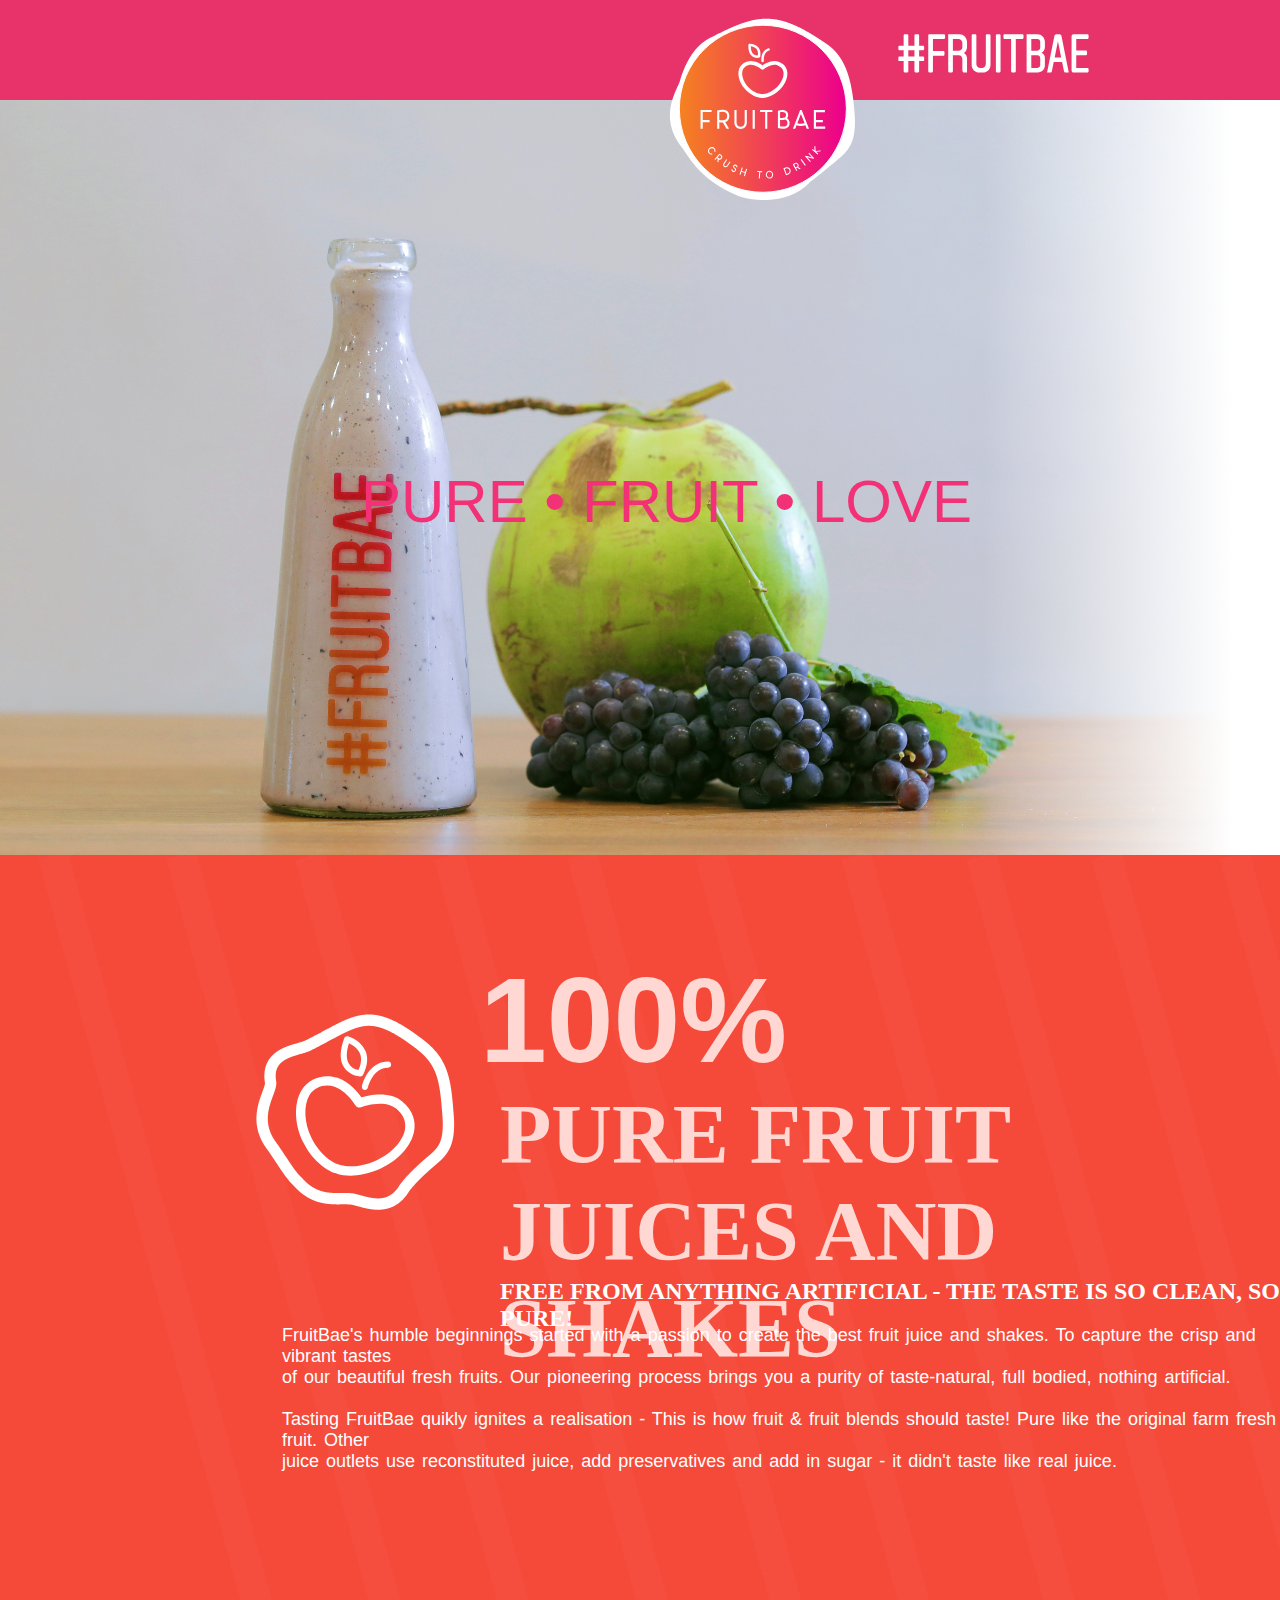
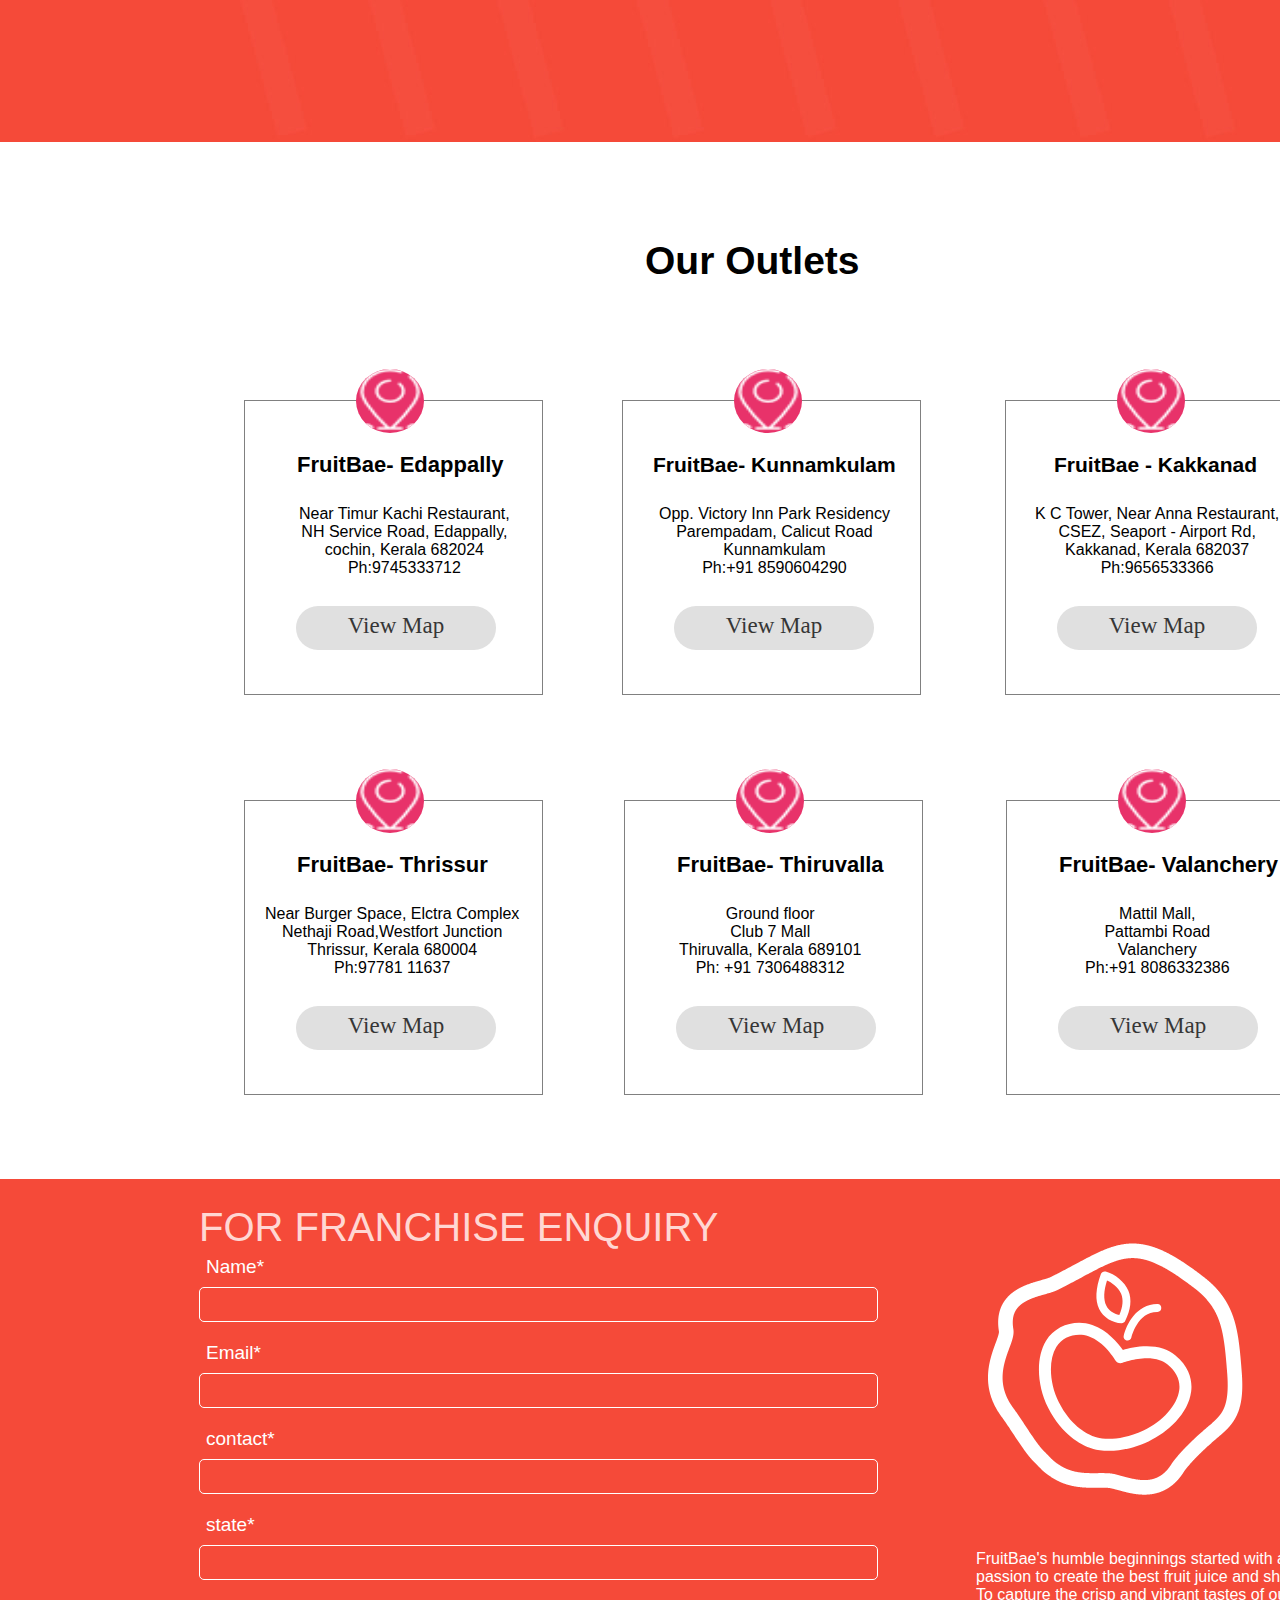
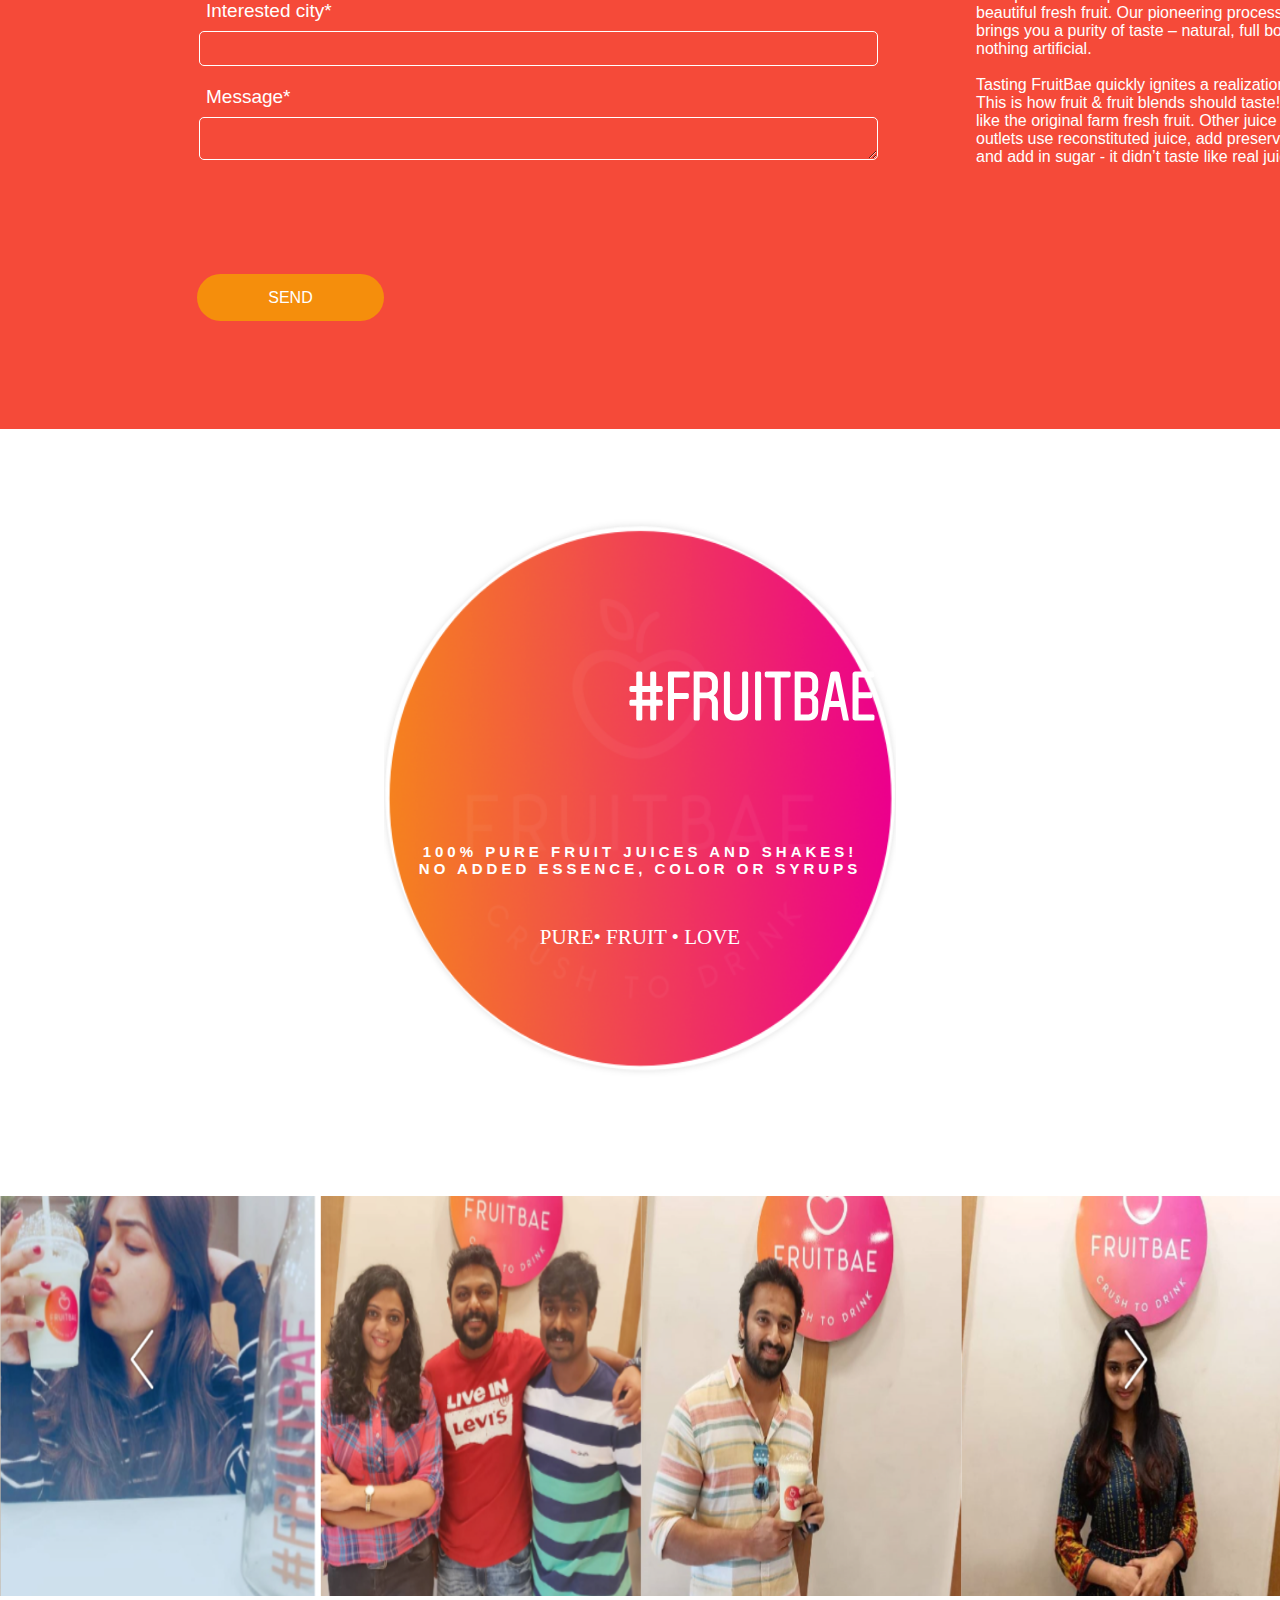
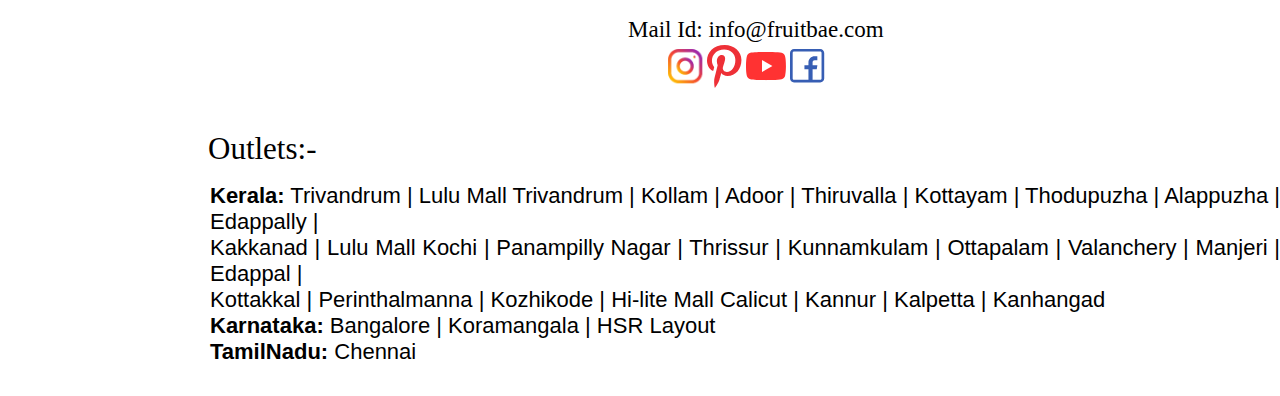
<file: index.html>
<!DOCTYPE html>
<html lang="en">
<head>
    <meta charset="UTF-8">
    <meta http-equiv="X-UA-Compatible" content="IE=edge">
    <meta name="viewport" content="width=device-width, initial-scale=1.0">
    <title>FRUIT BAE</title>
    <link rel="stylesheet" href="style.css" type="text/css">
</head>

<body>
    <div class="main">
        <div class="container">
            <img src="logo.svg" alt="">
            
        </div>
        <div class="fruit">
            <img src="fruitbeas.svg"alt="">
        </div>
    </div>
    <div class="banner">
        <img src="banner1.png" alt="">
        <h2 class="">PURE • FRUIT • LOVE</h2>
    </div>
    <div class="banner2">
        <img src="bannera.jpg" alt="">
        <img class="imgapple" src="inside.svg"alt="">
        <div class="container1">
            <h5>100%</h5>
            <h1>PURE FRUIT JUICES AND SHAKES</h1>
            <h6>FREE FROM ANYTHING ARTIFICIAL - THE TASTE IS SO CLEAN, SO PURE!</h6>
            <p>FruitBae's humble beginnings started with a passion to create the best fruit juice and shakes. To capture the crisp and vibrant tastes<br> of our beautiful fresh fruits. Our pioneering process brings you a purity of taste-natural, full bodied, nothing artificial.<br><br>Tasting FruitBae quikly ignites a realisation - This is how fruit & fruit blends should taste! Pure like the original farm fresh fruit. Other<br> juice outlets use reconstituted juice, add preservatives and add in sugar - it didn't taste like real juice.</p>
        </div>
    </div>
    <div class="container2">
        <div class="one">
            <img src="loc.png"alt="">
            <h1>FruitBae- Edappally</h1>
            <p>Near Timur Kachi Restaurant,<br>NH Service Road, Edappally,<br>cochin, Kerala 682024<br> Ph:9745333712</p>
            <a target="_blank" class="the-firt" href="https://goo.gl/maps/JqGmTxQUNU82">View  Map</a>
        </div>
    
    
        <div class="two">
            <img src="loc.png"alt="">
            <h1>FruitBae- Kunnamkulam</h1>
            <p>Opp. Victory Inn Park Residency<br>Parempadam, Calicut Road<br> Kunnamkulam<br> Ph:+91 8590604290</p>
            <a target="_blank" class="the-firt" href="https://goo.gl/maps/JqGmTxQUNU82">View  Map</a>
        </div>
    

        <div class="three">
            <img src="loc.png"alt="">
            <h1>FruitBae - Kakkanad</h1>
            <p>K C Tower, Near Anna Restaurant,<br>CSEZ, Seaport - Airport Rd,<br>Kakkanad, Kerala 682037<br>Ph:9656533366</p>
            <a target="_blank" class="the-firt" href="https://goo.gl/maps/JqGmTxQUNU82">View  Map</a>
        </div>
        <div class="four">
            <img src="loc.png"alt="">
            <h1>FruitBae- Thrissur</h1>
            <p>Near Burger Space, Elctra Complex<br>Nethaji Road,Westfort Junction<br>Thrissur, Kerala 680004<br>Ph:97781 11637</p>
            <a target="_blank" class="the-firt" href="https://goo.gl/maps/JqGmTxQUNU82">View  Map</a>
        </div>
        <div class="five">
            <img src="loc.png"alt="">
            <h1>FruitBae- Thiruvalla</h1>
            <p>Ground floor<br>Club 7 Mall<br>Thiruvalla, Kerala 689101 <br>Ph: +91 7306488312</p>
            <a target="_blank" class="the-firt" href="https://goo.gl/maps/JqGmTxQUNU82">View  Map</a>
        </div>
        <div class="six">
            <img src="loc.png"alt="">
            <h1>FruitBae- Valanchery</h1>
            <p>Mattil Mall,<br> Pattambi Road<br>Valanchery<br>Ph:+91 8086332386</p>
            <a target="_blank" class="the-firt" href="https://goo.gl/maps/JqGmTxQUNU82">View  Map</a>
        </div>
        <div class="outlet">
            <h1>Our Outlets</h1>
        </div>
    </div>
    <div class="container3">
        <div class="franchise-enquiry">
            <h2>FOR FRANCHISE ENQUIRY</h2>
            <form>
                <label>Name*</label>
                <input type="text" id="name" name="name" class="franchise-form" fdprocessedid="eeql1">
                <br>
                <label>Email*</label>
                <input type="text" id="email" name="email" class="franchise-form" fdprocessedid="f6wril">
                <br>
                <label>contact*</label>
                <input type="text" id="phone" name="phone" class="franchise-form" fdprocessedid="uj0z37">
                <br>
                <label>state*</label>
                <input type="text" id="state" name="state" class="franchise-form">
                <br>
                <label>Interested city*</label>
                <input type="text" id="city" name="city" class="franchise-form" fdprocessedid="t9ez3">
                <br>
                <label>Message*</label>
                <textarea name="message" id="message" class="franchise-form" style="height: 41px;">                    </textarea>
                
                
                
            </form>
            <div class="logo">
                <img src="inside.svg"alt="">
            </div>
            <div class="para">
                <p>FruitBae's humble beginnings started with a<br> passion to create the best fruit juice and shakes.<br> To capture the crisp and vibrant tastes of our <br>beautiful fresh fruit. Our pioneering process<br> brings you a purity of taste – natural, full bodied,<br> nothing artificial.<br><br> Tasting FruitBae quickly ignites a realization - <br>This is how fruit & fruit blends should taste! Pure <br>like the original farm fresh fruit. Other juice<br> outlets use reconstituted juice, add preservatives <br>and add in sugar - it didn’t taste like real juice</p>
            </div>
            <div class="butto">
                <button>SEND</button>
            </div>
        </div>


    </div>
    <div class="container4">
        <div class="img1">
            <img src="bannerlogo.png"alt="">
            
            <h1>100% PURE FRUIT JUICES AND SHAKES!<br> NO ADDED ESSENCE, COLOR OR SYRUPS</h1>
            <p>PURE• FRUIT • LOVE</p>
        </div>
        <div class="fruitbaes">
            <img src="fruitbeas.svg" alt="">
        </div>
    </div>
    <div class="container5">
        <div class="sliding">
            <img src="Screenshot 2023-01-07 214219.png"alt="">
        </div>

    </div>
</body>
<footer>
    <div class="footer">
        <h2>Outlets:-</h2>
        <h3>Mail Id: info@fruitbae.com</h3>
        <p><b>Kerala:</b> Trivandrum | Lulu Mall Trivandrum | Kollam | Adoor | Thiruvalla | Kottayam | Thodupuzha | Alappuzha | Edappally |<br> Kakkanad | Lulu Mall Kochi | Panampilly Nagar | Thrissur | Kunnamkulam | Ottapalam | Valanchery | Manjeri | Edappal |<br> Kottakkal | Perinthalmanna | Kozhikode | Hi-lite Mall Calicut | Kannur | Kalpetta | Kanhangad<br>
            <b>Karnataka:</b> Bangalore | Koramangala | HSR Layout<br>
            <b>TamilNadu:</b> Chennai</p>
    </div>
    <div class="footerimg">
        <img src="insta.svg" width="35"alt>
        <img src="pininterest.svg" width="35" alt>
        <img src="youtube.svg"width="40" alt="">
        <img src="fb.svg" width="35"alt>
    </div>
</footer>
</file>
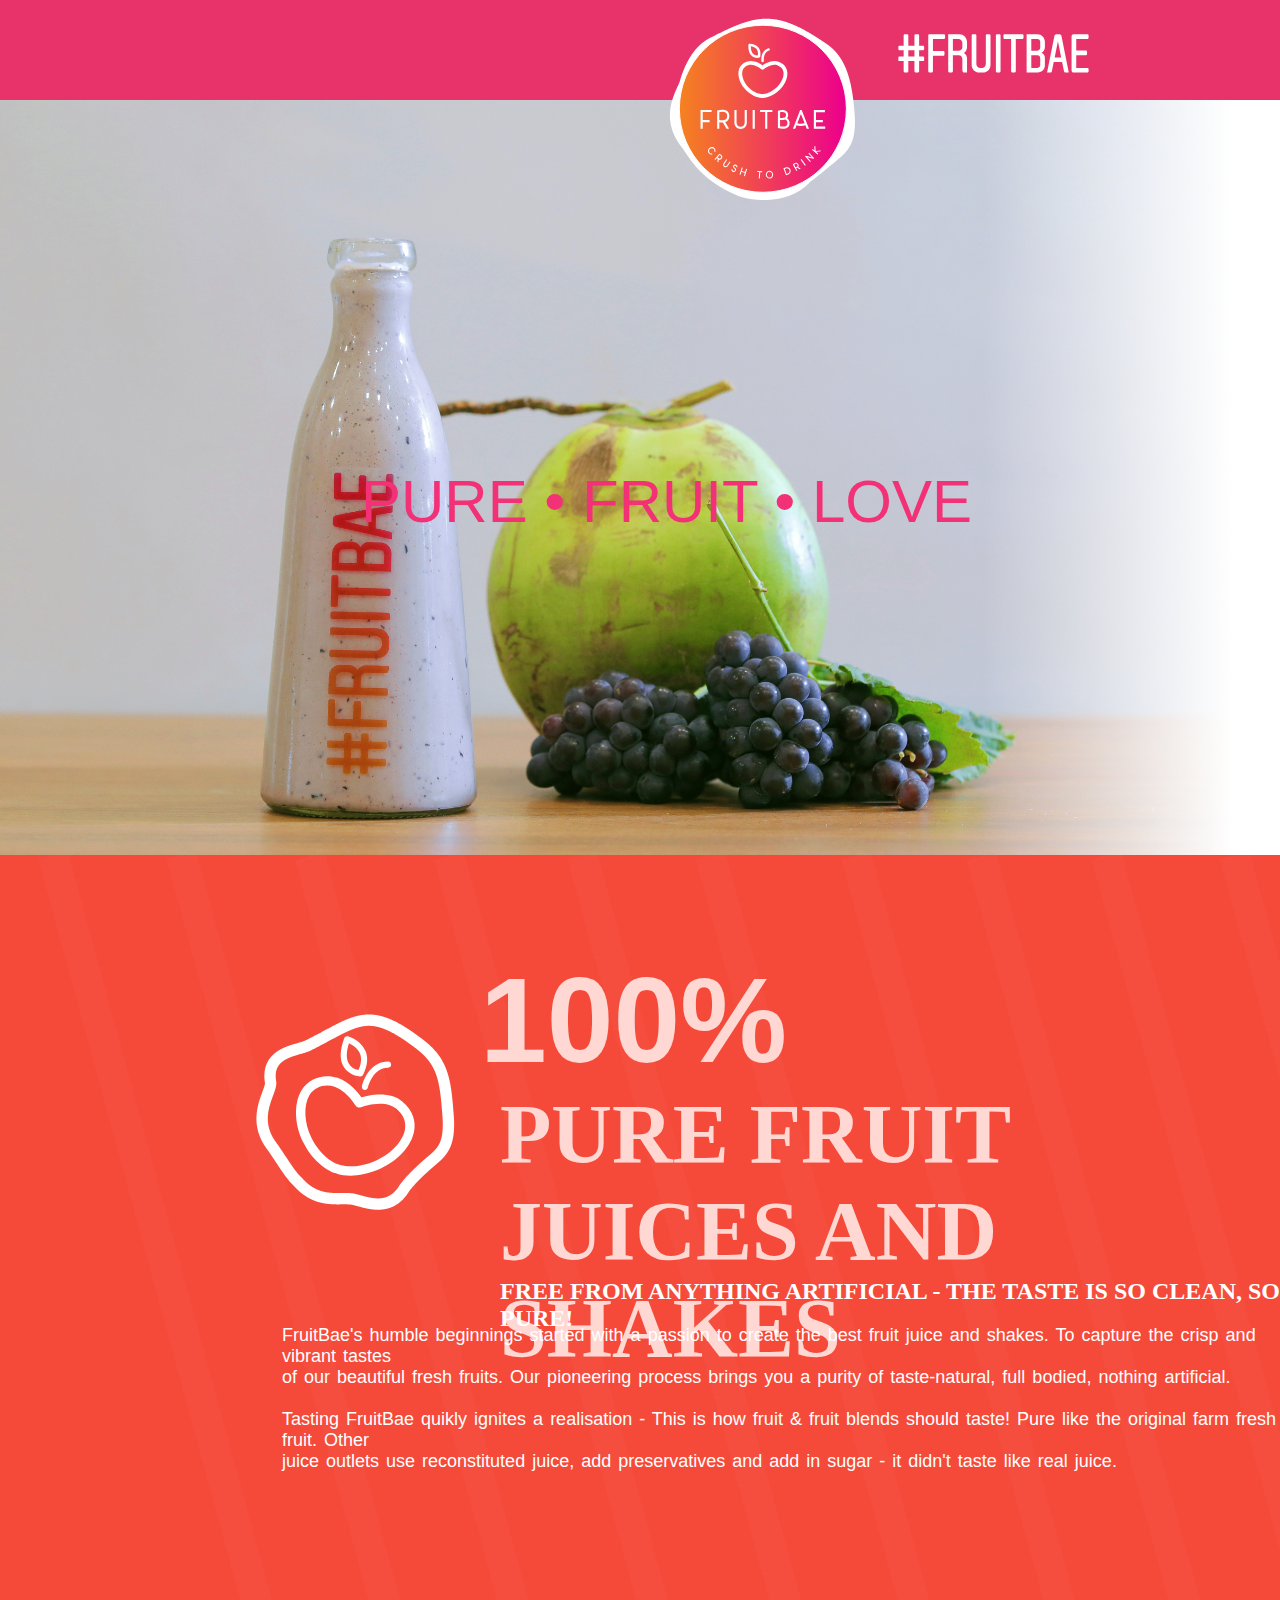
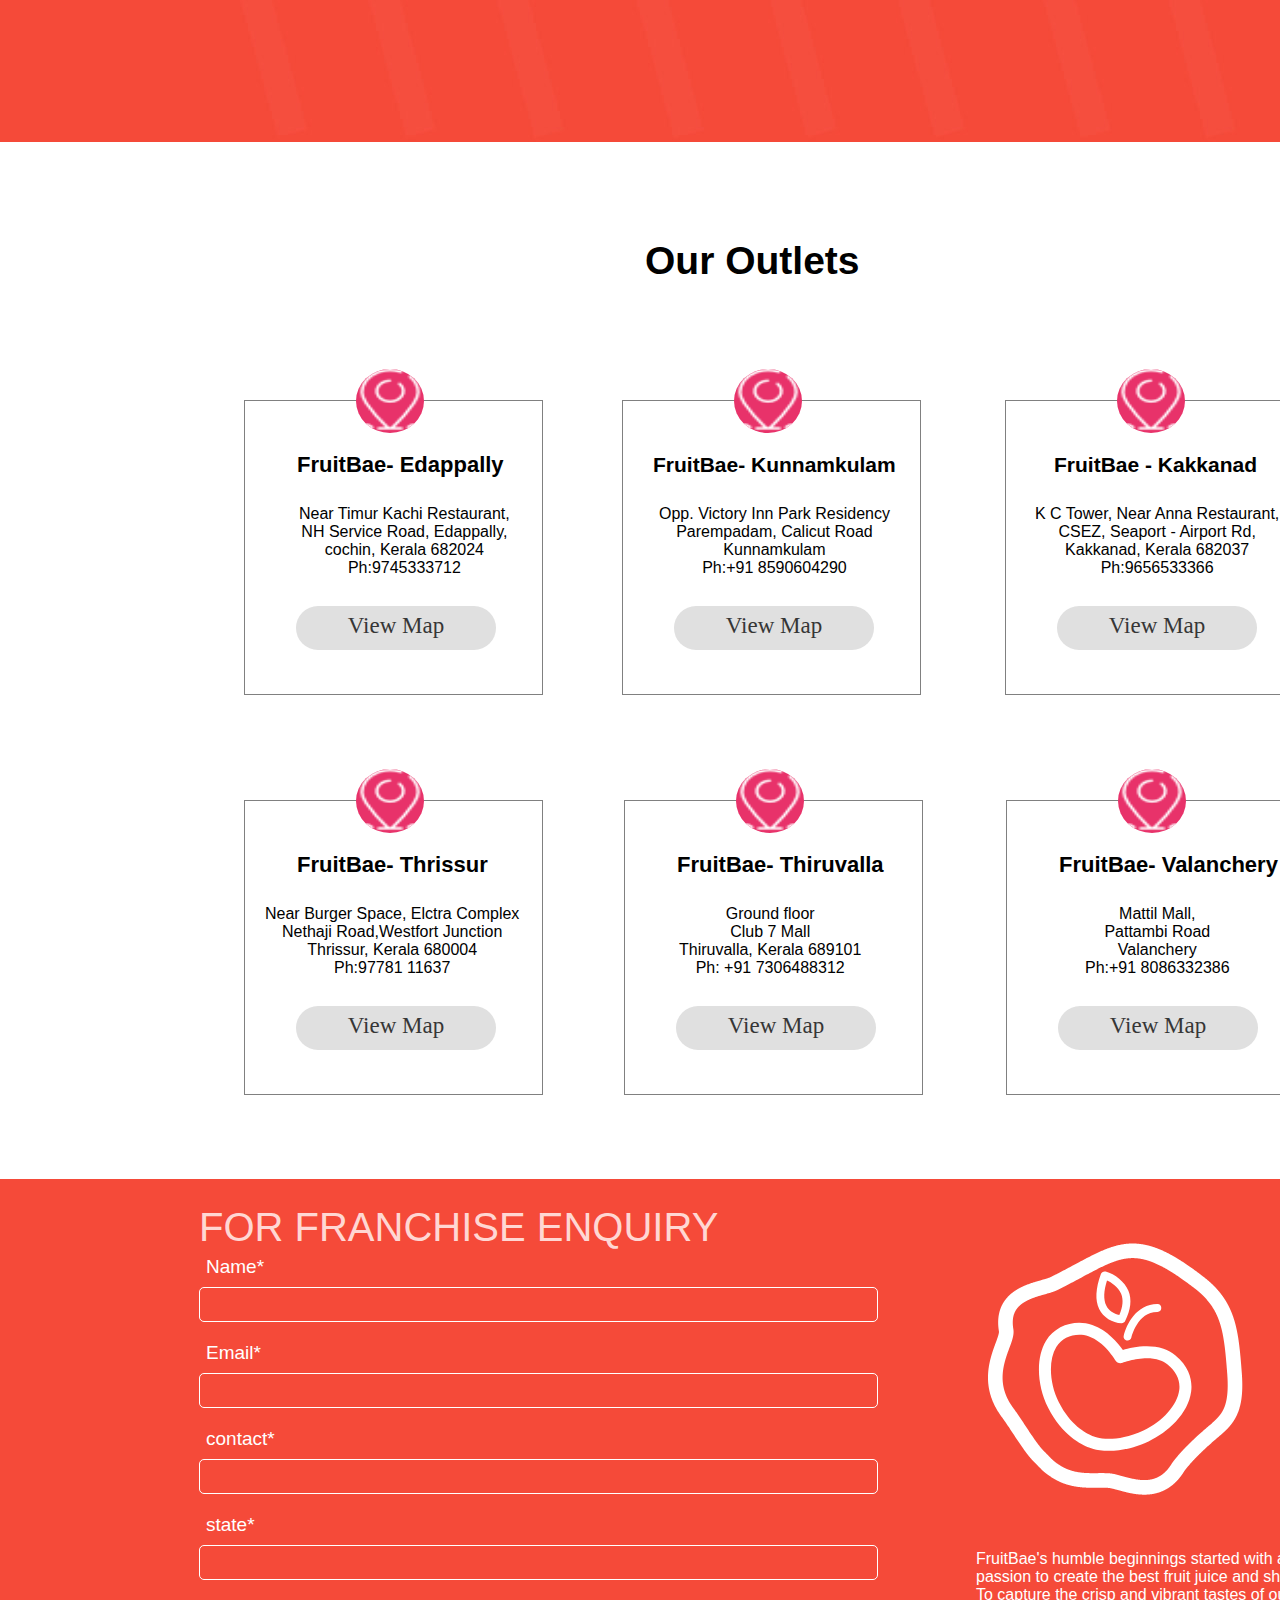
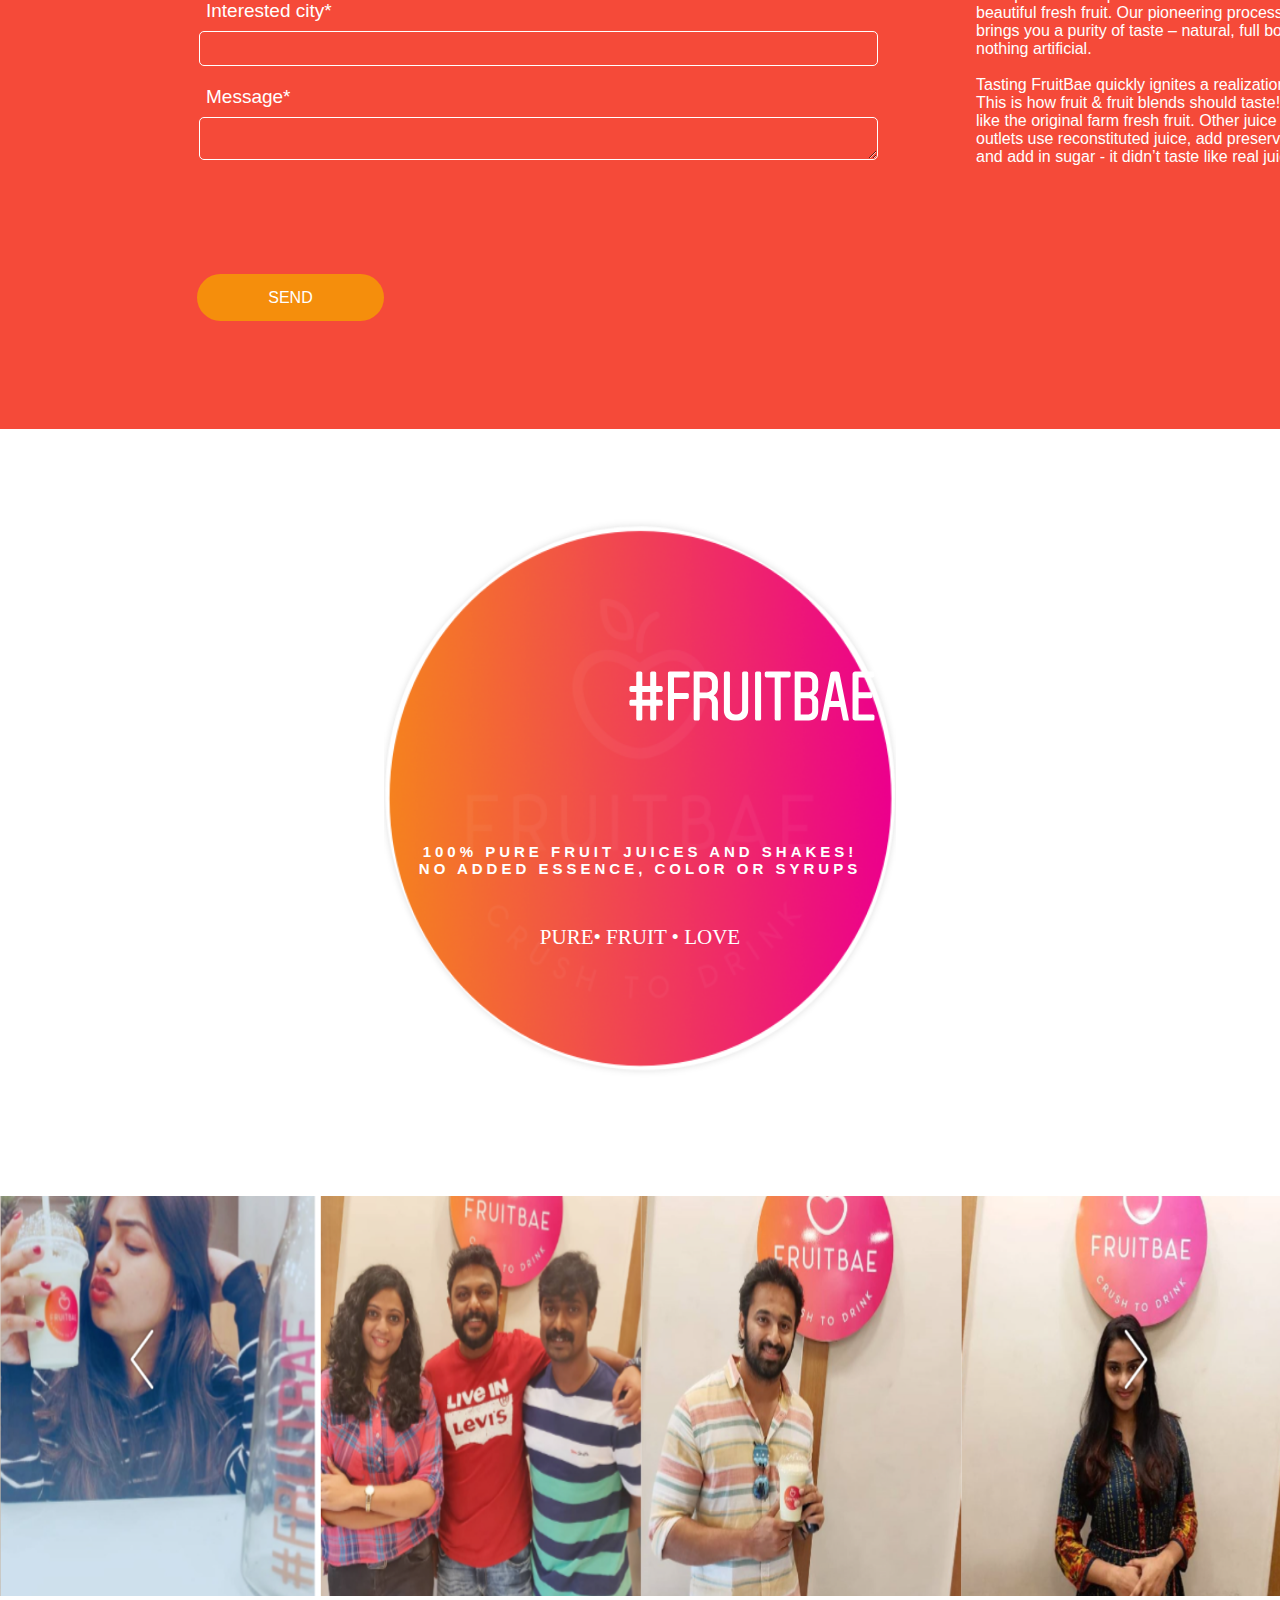
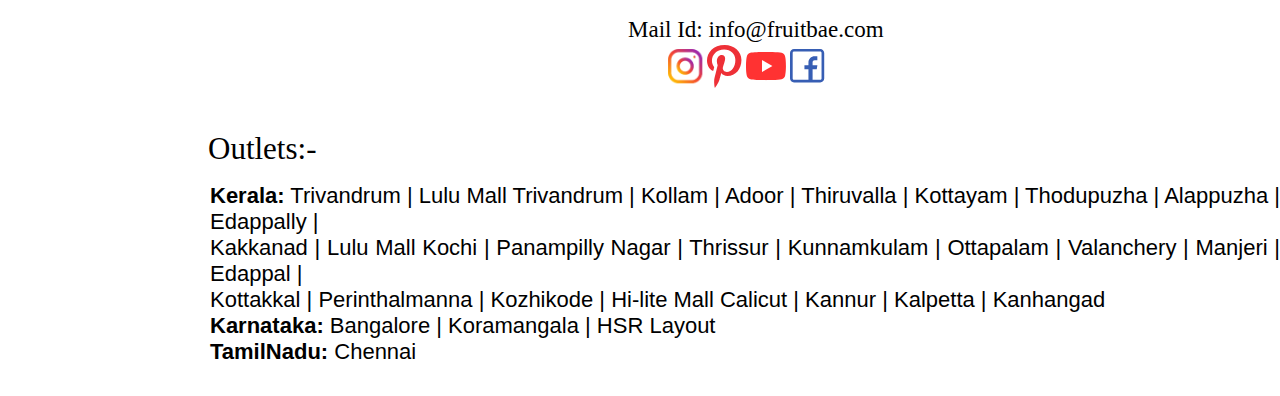
<file: index2.html>
<!DOCTYPE html>
<html lang="en">
<head>
    <meta charset="UTF-8">
    <meta http-equiv="X-UA-Compatible" content="IE=edge">
    <meta name="viewport" content="width=device-width, initial-scale=1.0">
    <title>FRUIT BAE</title>
    <link rel="stylesheet" href="style.css" type="text/css">
</head>

<body>
    <div class="main">
        <div class="container">
            <img src="logo.svg" alt="">
            
        </div>
        <div class="fruit">
            <img src="fruitbeas.svg"alt="">
        </div>
    </div>
    <div class="banner">
        <img src="banner1.png" alt="">
        <h2 class="">PURE • FRUIT • LOVE</h2>
    </div>
    <div class="banner2">
        <img src="bannera.jpg" alt="">
        <img class="imgapple" src="inside.svg"alt="">
        <div class="container1">
            <h5>100%</h5>
            <h1>PURE FRUIT JUICES AND SHAKES</h1>
            <h6>FREE FROM ANYTHING ARTIFICIAL - THE TASTE IS SO CLEAN, SO PURE!</h6>
            <p>FruitBae's humble beginnings started with a passion to create the best fruit juice and shakes. To capture the crisp and vibrant tastes<br> of our beautiful fresh fruits. Our pioneering process brings you a purity of taste-natural, full bodied, nothing artificial.<br><br>Tasting FruitBae quikly ignites a realisation - This is how fruit & fruit blends should taste! Pure like the original farm fresh fruit. Other<br> juice outlets use reconstituted juice, add preservatives and add in sugar - it didn't taste like real juice.</p>
        </div>
    </div>
    <div class="container2">
        <div class="one">
            <img src="loc.png"alt="">
            <h1>FruitBae- Edappally</h1>
            <p>Near Timur Kachi Restaurant,<br>NH Service Road, Edappally,<br>cochin, Kerala 682024<br> Ph:9745333712</p>
            <a target="_blank" class="the-firt" href="https://goo.gl/maps/JqGmTxQUNU82">View  Map</a>
        </div>
    
    
        <div class="two">
            <img src="loc.png"alt="">
            <h1>FruitBae- Kunnamkulam</h1>
            <p>Opp. Victory Inn Park Residency<br>Parempadam, Calicut Road<br> Kunnamkulam<br> Ph:+91 8590604290</p>
            <a target="_blank" class="the-firt" href="https://goo.gl/maps/JqGmTxQUNU82">View  Map</a>
        </div>
    

        <div class="three">
            <img src="loc.png"alt="">
            <h1>FruitBae - Kakkanad</h1>
            <p>K C Tower, Near Anna Restaurant,<br>CSEZ, Seaport - Airport Rd,<br>Kakkanad, Kerala 682037<br>Ph:9656533366</p>
            <a target="_blank" class="the-firt" href="https://goo.gl/maps/JqGmTxQUNU82">View  Map</a>
        </div>
        <div class="four">
            <img src="loc.png"alt="">
            <h1>FruitBae- Thrissur</h1>
            <p>Near Burger Space, Elctra Complex<br>Nethaji Road,Westfort Junction<br>Thrissur, Kerala 680004<br>Ph:97781 11637</p>
            <a target="_blank" class="the-firt" href="https://goo.gl/maps/JqGmTxQUNU82">View  Map</a>
        </div>
        <div class="five">
            <img src="loc.png"alt="">
            <h1>FruitBae- Thiruvalla</h1>
            <p>Ground floor<br>Club 7 Mall<br>Thiruvalla, Kerala 689101 <br>Ph: +91 7306488312</p>
            <a target="_blank" class="the-firt" href="https://goo.gl/maps/JqGmTxQUNU82">View  Map</a>
        </div>
        <div class="six">
            <img src="loc.png"alt="">
            <h1>FruitBae- Valanchery</h1>
            <p>Mattil Mall,<br> Pattambi Road<br>Valanchery<br>Ph:+91 8086332386</p>
            <a target="_blank" class="the-firt" href="https://goo.gl/maps/JqGmTxQUNU82">View  Map</a>
        </div>
        <div class="outlet">
            <h1>Our Outlets</h1>
        </div>
    </div>
    <div class="container3">
        <div class="franchise-enquiry">
            <h2>FOR FRANCHISE ENQUIRY</h2>
            <form>
                <label>Name*</label>
                <input type="text" id="name" name="name" class="franchise-form" fdprocessedid="eeql1">
                <br>
                <label>Email*</label>
                <input type="text" id="email" name="email" class="franchise-form" fdprocessedid="f6wril">
                <br>
                <label>contact*</label>
                <input type="text" id="phone" name="phone" class="franchise-form" fdprocessedid="uj0z37">
                <br>
                <label>state*</label>
                <input type="text" id="state" name="state" class="franchise-form">
                <br>
                <label>Interested city*</label>
                <input type="text" id="city" name="city" class="franchise-form" fdprocessedid="t9ez3">
                <br>
                <label>Message*</label>
                <textarea name="message" id="message" class="franchise-form" style="height: 41px;">                    </textarea>
                
                
                
            </form>
            <div class="logo">
                <img src="inside.svg"alt="">
            </div>
            <div class="para">
                <p>FruitBae's humble beginnings started with a<br> passion to create the best fruit juice and shakes.<br> To capture the crisp and vibrant tastes of our <br>beautiful fresh fruit. Our pioneering process<br> brings you a purity of taste – natural, full bodied,<br> nothing artificial.<br><br> Tasting FruitBae quickly ignites a realization - <br>This is how fruit & fruit blends should taste! Pure <br>like the original farm fresh fruit. Other juice<br> outlets use reconstituted juice, add preservatives <br>and add in sugar - it didn’t taste like real juice</p>
            </div>
            <div class="butto">
                <button>SEND</button>
            </div>
        </div>


    </div>
    <div class="container4">
        <div class="img1">
            <img src="bannerlogo.png"alt="">
            
            <h1>100% PURE FRUIT JUICES AND SHAKES!<br> NO ADDED ESSENCE, COLOR OR SYRUPS</h1>
            <p>PURE• FRUIT • LOVE</p>
        </div>
        <div class="fruitbaes">
            <img src="fruitbeas.svg" alt="">
        </div>
    </div>
    <div class="container5">
        <div class="sliding">
            <img src="Screenshot 2023-01-07 214219.png"alt="">
        </div>

    </div>
</body>
<footer>
    <div class="footer">
        <h2>Outlets:-</h2>
        <h3>Mail Id: info@fruitbae.com</h3>
        <p><b>Kerala:</b> Trivandrum | Lulu Mall Trivandrum | Kollam | Adoor | Thiruvalla | Kottayam | Thodupuzha | Alappuzha | Edappally |<br> Kakkanad | Lulu Mall Kochi | Panampilly Nagar | Thrissur | Kunnamkulam | Ottapalam | Valanchery | Manjeri | Edappal |<br> Kottakkal | Perinthalmanna | Kozhikode | Hi-lite Mall Calicut | Kannur | Kalpetta | Kanhangad<br>
            <b>Karnataka:</b> Bangalore | Koramangala | HSR Layout<br>
            <b>TamilNadu:</b> Chennai</p>
    </div>
    <div class="footerimg">
        <img src="insta.svg" width="35"alt>
        <img src="pininterest.svg" width="35" alt>
        <img src="youtube.svg"width="40" alt="">
        <img src="fb.svg" width="35"alt>
    </div>
</footer>
</file>
<file: style.css>
*{
    padding: 0;
    margin: 0;
}
body{
     width: 100%;
     height: 100%;
     color: white;
     background: white;
     overflow-x: hidden;
}
.main{
    width: 100%;
    min-height: 100px;
    background: #E8326A;
}
.container img{
    width: 215px;
    height: 209px;
    padding-left: 657px;
    position: absolute;
    top: 5px;
    text-align: center;
    size-adjust: 100px;
}
.fruit img{
    position: absolute;
    right: 191px;
    font-style: Raleway, sans-serif;
    top: 34px;
    font-size: 18px;
    width: 191px;
    cursor: pointer;
}
.banner{
    width:100%;
    height: 700px;


}
.banner h2{
    color: #F33177;
    font-size: 60px;
    font-weight: 500;
    font-family: 'Raleway', sans-serif;
    position: absolute;
    top: 467px; 
    right: 308px; 
}   
.banner2{
 height: 100px;

background-size: cover;
padding: 55px 0
}
.imgapple{
    vertical-align: middle;
    border: none;
    position: absolute;
    top: 996px;
    width: 227px;
    height: 229px;
    left: 244px;

}
.container1 h5{
font-size: 120px;
font-family: 'Raleway', sans-serif;
font-weight: 900;
text-transform: uppercase;
color: #FFD7D3;
letter-spacing: 0;
line-height: .7;
position: absolute;
top: 978px;
left: 480px;
}
.container1 h1{
    font-size: 84px;
    position: absolute;
    top: 1086px;
    left: 500px;
    color: #FFD7D3;
}
.container1 h6{
    position: absolute;
    top: 1278px; 
    left: 500px;
    font-size: 24px;
}
.container1 p{
    position: absolute;
    top: 1325px; 
    left: 282px;
    font-size: 18px;
    font-family: 'Oxygen', sans-serif;
    word-spacing: 2px;

}
.container2{
    width: 100%;
    height: 2000px;
    background: white;
}
.one{
    
        position: absolute;
        width: 297px;
        height: 293px;
        border: 1px solid grey;
        bottom: -1827px;
        color: black;
        left: 244px;
        top: 2000px;
    
}
.one img{
    position: absolute;
    background-color: #E8326A;
    border-radius: 59%;
    width: 68px;
    height: 64px;
    left: 111px;
    top: -32px;
    vertical-align: middle;
    cursor: pointer;
}
.one h1{
    position: absolute;
    text-align: center;
    left: 52px;
    font-family: Oxygen, sans-serif;
    font-size: 22px;
    line-height: 30.4px;
    top: 49px;
}
.one p{
    position: absolute;
    top: 104px;
    left: 54px;
    text-align: center;
    font-family: Oxygen, sans-serif;
    font-size: 16px;
}
.one a{
    background: #E0E0E0;
    color: #363636;
    font-size: 23px;
    display: inline-block;
    min-width: 200px;
    height: 30px;
    border-radius: 40px;
    padding: 7px 0;
    text-decoration: none;
    margin-top: 205px;
    text-align: center;
    position: absolute;
    left: 51px;
}

.two{
    
        position: absolute;
        width: 297px;
        height: 293px;
        border: 1px solid grey;
        bottom: -1827px;
        color: black;
        left: 622px;
        top: 2000px;
    
}
.two img{
    position: absolute;
    background-color: #E8326A;
    border-radius: 59%;
    width: 68px;
    height: 64px;
    left: 111px;
    top: -32px;
    vertical-align: middle;
    cursor: pointer;
}
.two h1{
    position: absolute;
    text-align: center;
    left: 30px;
    font-family: Oxygen, sans-serif;
    font-size: 21px;
    line-height: 30.4px;
    top: 49px;
}
.two p{
    position: absolute;
    top: 104px;
    left: 36px;
    text-align: center;
    font-family: Oxygen, sans-serif;
    font-size: 16px;
}
.two a{
    background: #E0E0E0;
    color: #363636;
    font-size: 23px;
    display: inline-block;
    min-width: 200px;
    height: 30px;
    border-radius: 40px;
    padding: 7px 0;
    text-decoration: none;
    margin-top: 205px;
    text-align: center;
    position: absolute;
    left: 51px;
}


.three{
    
        position: absolute;
        width: 297px;
        height: 293px;
        border: 1px solid grey;
        bottom: -1827px;
        color: black;
        left: 1005px;
        top: 2000px;
    
}
.three img{
    position: absolute;
    background-color: #E8326A;
    border-radius: 59%;
    width: 68px;
    height: 64px;
    left: 111px;
    top: -32px;
    vertical-align: middle;
    cursor: pointer;
}
.three h1{
    position: absolute;
    text-align: center;
    left: 48px;
    font-family: Oxygen, sans-serif;
    font-size: 21px;
    line-height: 30.4px;
    top: 49px;
}
.three p{
    position: absolute;
    top: 104px;
    left: 29px;
    text-align: center;
    font-family: Oxygen, sans-serif;
    font-size: 16px;
}
.three a{
    background: #E0E0E0;
    color: #363636;
    font-size: 23px;
    display: inline-block;
    min-width: 200px;
    height: 30px;
    border-radius: 40px;
    padding: 7px 0;
    text-decoration: none;
    margin-top: 205px;
    text-align: center;
    position: absolute;
    left: 51px;
}
.four{
    
    position: absolute;
    width: 297px;
    height: 293px;
    border: 1px solid grey;
    bottom: -1827px;
    color: black;
    left: 244px;
    top: 2400px;

}
.four img{
position: absolute;
background-color: #E8326A;
border-radius: 59%;
width: 68px;
height: 64px;
left: 111px;
top: -32px;
vertical-align: middle;
cursor: pointer;
}
.four h1{
position: absolute;
text-align: center;
left: 52px;
font-family: Oxygen, sans-serif;
font-size: 22px;
line-height: 30.4px;
top: 49px;
}
.four p{
position: absolute;
top: 104px;
left: 20px;
text-align: center;
font-family: Oxygen, sans-serif;
font-size: 16px;
}
.four a{
background: #E0E0E0;
color: #363636;
font-size: 23px;
display: inline-block;
min-width: 200px;
height: 30px;
border-radius: 40px;
padding: 7px 0;
text-decoration: none;
margin-top: 205px;
text-align: center;
position: absolute;
left: 51px;
}
.five{
    
    position: absolute;
    width: 297px;
    height: 293px;
    border: 1px solid grey;
    bottom: -1827px;
    color: black;
    left: 624px;
    top: 2400px;

}
.five img{
position: absolute;
background-color: #E8326A;
border-radius: 59%;
width: 68px;
height: 64px;
left: 111px;
top: -32px;
vertical-align: middle;
cursor: pointer;
}
.five h1{
position: absolute;
text-align: center;
left: 52px;
font-family: Oxygen, sans-serif;
font-size: 22px;
line-height: 30.4px;
top: 49px;
}
.five p{
position: absolute;
top: 104px;
left: 54px;
text-align: center;
font-family: Oxygen, sans-serif;
font-size: 16px;
}
.five a{
background: #E0E0E0;
color: #363636;
font-size: 23px;
display: inline-block;
min-width: 200px;
height: 30px;
border-radius: 40px;
padding: 7px 0;
text-decoration: none;
margin-top: 205px;
text-align: center;
position: absolute;
left: 51px;
}
.six{
    
    position: absolute;
    width: 297px;
    height: 293px;
    border: 1px solid grey;
    bottom: -1827px;
    color: black;
    left: 1006px;
    top: 2400px;

}
.six img{
position: absolute;
background-color: #E8326A;
border-radius: 59%;
width: 68px;
height: 64px;
left: 111px;
top: -32px;
vertical-align: middle;
cursor: pointer;
}
.six h1{
position: absolute;
text-align: center;
left: 52px;
font-family: Oxygen, sans-serif;
font-size: 22px;
line-height: 30.4px;
top: 49px;
}
.six p{
position: absolute;
top: 104px;
left: 78px;
text-align: center;
font-family: Oxygen, sans-serif;
font-size: 16px;
}
.six a{
background: #E0E0E0;
color: #363636;
font-size: 23px;
display: inline-block;
min-width: 200px;
height: 30px;
border-radius: 40px;
padding: 7px 0;
text-decoration: none;
margin-top: 205px;
text-align: center;
position: absolute;
left: 51px;
}
.outlet h1{
    font-family:Raleway, sans-serif ;
    font-size: 39px;
    line-height: 38.4px;
    position: absolute;
    top: 1842px;
    left: 645px;
    color: black;
}
.container3{
    background: #F54A39;
    width: 100%;
    height: 850px;
}
form {
    display: block;
    margin-top: 0em;
}
.franchise-enquiry label {
    color: rgb(255, 255, 255);
    font-size: 19px;
    position: absolute;
    left: 206px;
    font-family: -apple-system, BlinkMacSystemFont, "Segoe UI", Roboto, "Helvetica Neue", Arial, sans-serif, "Apple Color Emoji", "Segoe UI Emoji", "Segoe UI Symbol", "Noto Color Emoji";
    margin-top: 29px;
    
}
.franchise-form {
    width: 25%;
    border: 1px solid #fff;
    background: none;
    height: 33px;
    border-radius: 5px;
    margin-bottom: -13px;
    outline: none;
    padding-left: 357px;
    color: #fff;
    margin-top: 60px;
    margin-left: 199px;
}
.franchise-form text {
    width: 100%;
    border: 1px solid #fff;
    background: none;
    height: 120px;
    border-radius: 5px;
    margin-bottom: 15px;
    outline: none;
    padding-left: 5px;
    color: #fff;
}
.franchise-enquiry h2{
    margin-left: 199px;
    font-family: Raleway, sans-serif;
    font-size: 40px;
    line-height: 48px;
    color: #ffd7d3;
    font-weight: 475px;
    margin-top: -231px;
    font-weight: 100;
    position: relative;
    top: 24px;
    
    
}
.logo img{
    width: 292px;
    height: 350px;
    margin-top: -529px;
    position: absolute;
    top: 3321px;
    margin-left: 972px;
}
.para p{
    width: 70%;
    font-size: 16px;
    font-family: Oxygen, sans-serif;
    font-weight: 400;
    text-align: justify;
    margin-left: 876px;
    margin-top: -201px;
}
.para{
    margin-left: 100px;
}
.butto button{
    width: 187px;
    height: 47px;
    background: #F58E0C;
    color: #fff;
    text-align: center;
    font-size: 16px;
    border-radius: 74px;
    margin-left: 197px;
    margin-top: 108px;
    cursor: pointer;
    border: none;
}
.container4{
    width: 100%;
    background: url(http://www.fruitbae.com/images/f-banner.jpg)no-repeat;
    height: 635px;
    overflow: hidden;
    text-align: center;
    background-size: cover;
    padding: 66px 0;
}
.img1 img{
    width: 512px;
    height: 562px;
    text-align: center;
    margin-top: 24px;
}
.fruitbaes img{
    
    height: 50px;
    text-align: center;
    position: absolute;
    margin-top: -113px;
    left: 629px;
    top: 3984px;
}
.img1 h1{
    font-family: 'Raleway', sans-serif;
    font-size: 15px;
    color: #fff;
    text-transform: uppercase;
    padding: 0 23px;
    letter-spacing: 4px;
    margin-top: -242px;
}
.img1 p{
    margin-top: 48px;
    font-size: 21px;
}
.container5{
    width: 100%;
    height: 400px;
}
.sliding img{
    width: 100%;
    height: 400px;
}
footer{
    width: 100%;
    height: 400px;
    background-color: white;

}
.footer h2{
    font-size: 31px;
    font-weight: 500;
    color: black;
    position: absolute;
    top: 4931px;
    left: 208px;
}
.footer p{
    font-family: 'Oxygen', sans-serif;
    font-size: 22px;
    text-align: justify;
    color: black;
    position: absolute;
    top: 4983px;
    left: 210px;
    cursor: pointer;
}
.footer h3{
    font-size: 23px;
    font-weight: 500;
    color: black;
    position: absolute;
    top: 4817px;
    left: 628px;
}
.footerimg img{
    vertical-align: middle;
    border-style: none;
    position: relative;
    left: 668px;
    margin-top: 49px;
    cursor: pointer;
}
</file>
